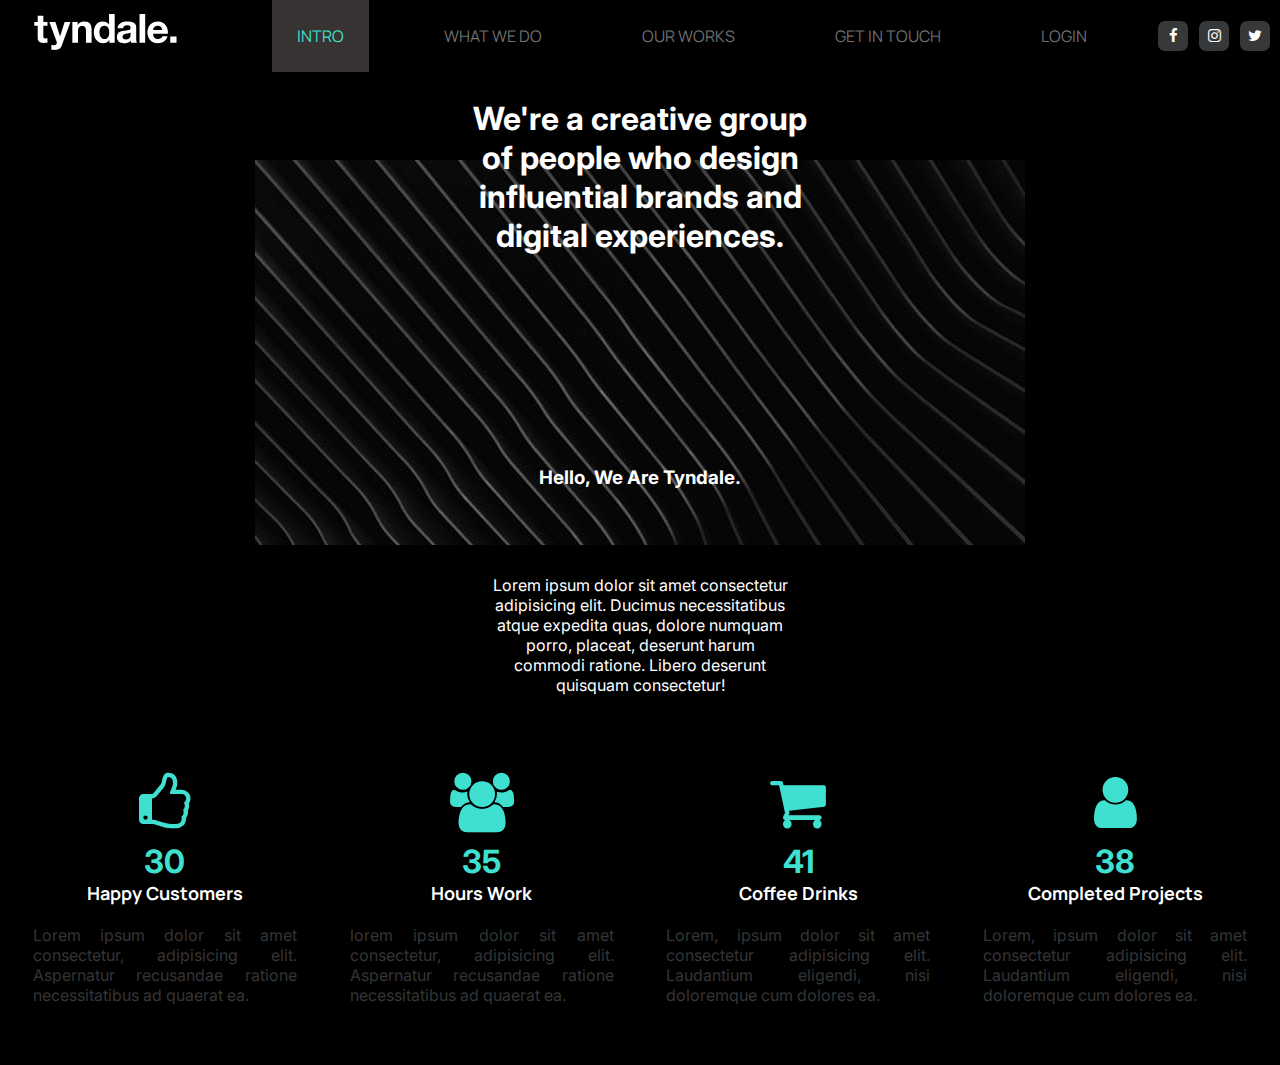
<file: index.html>
<!DOCTYPE html>
<html lang="en">
<head>
    <meta charset="UTF-8">
    <meta http-equiv="X-UA-Compatible" content="IE=edge">
    <meta name="viewport" content="width=device-width, initial-scale=1.0">
    <title>tyndale.</title>
    <link rel="shortcut icon" href="favicon.ico" type="image/x-icon">
    <link rel="stylesheet" type="text/css" href="https://cdnjs.cloudflare.com/ajax/libs/font-awesome/4.7.0/css/font-awesome.min.css">
    <link rel="stylesheet" type="text/css" href="style.css">
    <script src="https://cdn.jsdelivr.net/npm/bootstrap@5.0.0-alpha1/dist/js/bootstrap.bundle.min.js"></script>
    
</head>
<body>
    <header>
        <div>
  <nav class="navbar">
            <span><a href="#" class="logo"><img src="logo.svg" alt="Logo" width="145px"></a></span>
        <ul class="navlinks">    
            <li class="nav-item"><a href="#intro" class="active">INTRO</a></li>
            <li class="nav-item"><a href="#WHAT WE DO">WHAT WE DO</a></li>
            <li class="nav-item"><a href="#OUR WORKS">OUR WORKS</a></li>
            <li class="nav-item"><a href="#Get in touch">GET IN TOUCH</a></li>
            <li class="nav-item"><a href="index2.html">LOGIN</a></li>
        </ul>
        
        <ul class="socialicon">
            
                <li><a href="#"><span class="socialicon facebook"><i class="fa fa-facebook"></i></span></a></li>
                <li><a href="#"><span class="socialicon instagram"><i class="fa fa-instagram"></i></span></a></li>
                <li><a href="#"><span class="socialicon twitter"><i class="fa fa-twitter"></i></span></a></li>
        </ul>
    </nav>

    <button class="hamburger">
    <div class="bar"></div>
    </button>
</div>
</header>
<nav class="mobile-nav">
    <a href="#intro" class="active mobileitem">INTRO</a>
    <a href="#WHAT WE DO" class="mobileitem">WHAT WE DO</a>
    <a href="#OUR WORKS" class="mobileitem">OUR WORKS</a>   
    <a href="#Get in touch" class="mobileitem">GET IN TOUCH</a>

</nav>
    <div style="text-align:center; margin-top:160px;">
        <img src="back.jpeg">
        </div>
        <div class="container-fluid fade-in">
            <div>
                <div class="centertext" style="width:100%;height:300px;color:white;margin-top:-450px; text-align:center;">
                    <h1>We're a creative group<br> of people who design<br> influential brands and <br>digital experiences.</h1>
                </div>
            </div>
            <h3 style="text-align:center;">Hello, We Are Tyndale.</h3>
    <div class="middle">Lorem ipsum dolor sit amet consectetur adipisicing elit. Ducimus necessitatibus atque expedita quas, dolore numquam porro, placeat, deserunt harum commodi ratione. Libero deserunt quisquam consectetur!</div>
    <br>
    
    <div class="bottom fade-in">

       <div class="row">
            <div>
                <div class="counter-box"> <i class="fa fa-thumbs-o-up"></i> <span class="counter">30</span>
                    <p><b>Happy Customers</b></p>
                    <br><div style="text-align: justify;">Lorem ipsum dolor sit amet consectetur, adipisicing elit. Aspernatur recusandae ratione necessitatibus ad quaerat ea.</div>
    
                </div>
            </div>
            <div>
                <div class="counter-box"> <i class="fa fa-group"></i> <span class="counter">35</span>
                    <p><b>Hours Work</b></p>
                    <br><div style="text-align: justify;"> lorem ipsum dolor sit amet consectetur, adipisicing elit. Aspernatur recusandae ratione necessitatibus ad quaerat ea.</div>
    
                    
                </div>
            </div>
            <div>
                <div class="counter-box"> <i class="fa fa-shopping-cart"></i> <span class="counter">41</span>
                    <p><b>Coffee Drinks</b></p>
                    <br><div style="text-align: justify;">Lorem, ipsum dolor sit amet consectetur adipisicing elit. Laudantium eligendi, nisi doloremque cum dolores ea.</div>
                </div>
            </div>
            <div>
                <div class="counter-box"> <i class="fa fa-user"></i> <span class="counter">38</span>
                    <p><b>Completed Projects</b></p>
                    <br><div style="text-align: justify;">Lorem, ipsum dolor sit amet consectetur adipisicing elit. Laudantium eligendi, nisi doloremque cum dolores ea.</div>
                </div>
            </div>
        </div>
    </div>   
    <script src="main.js"></script>
</body>

</html>
</file>
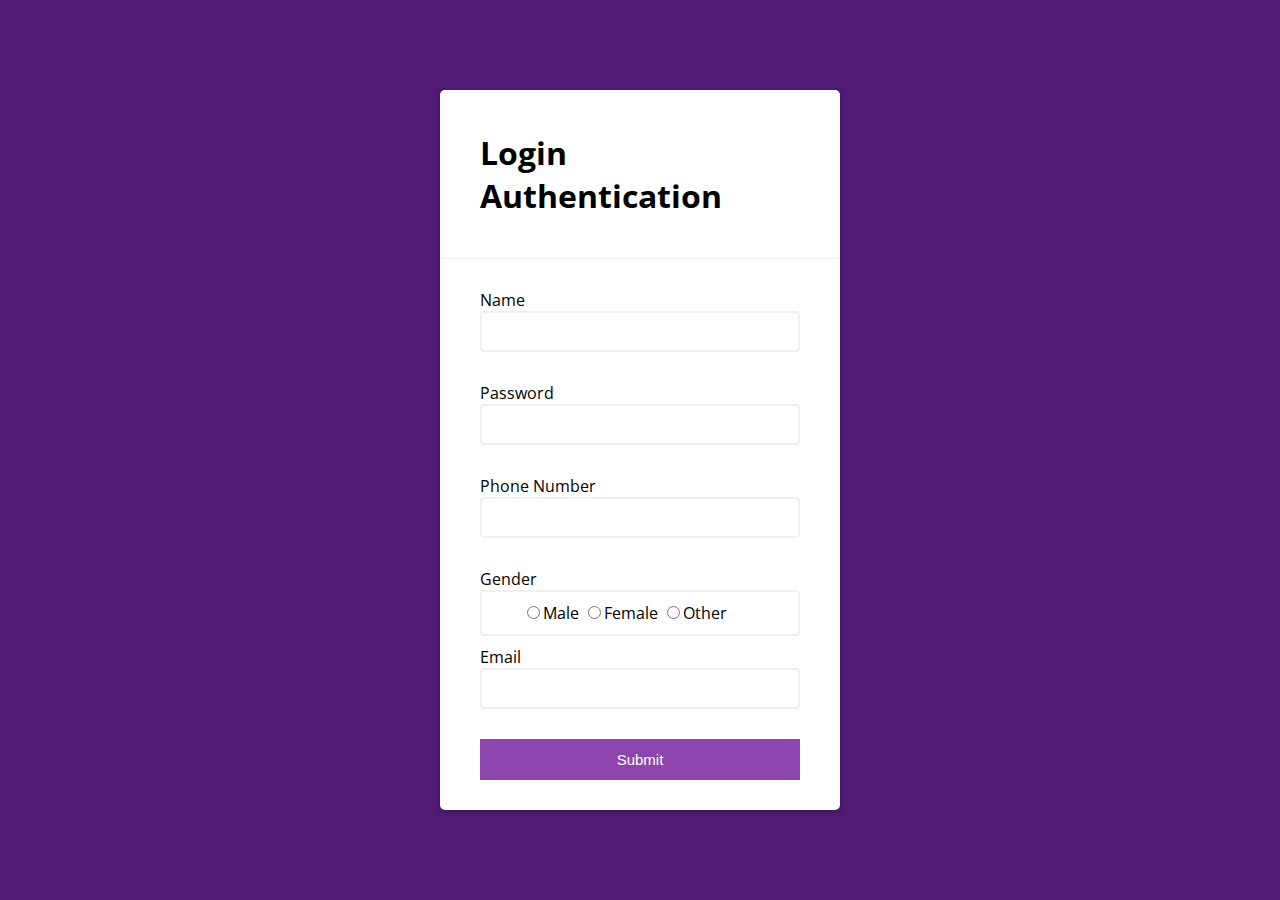
<file: index2.html>
<!DOCTYPE html>
<html lang="en">
<head>
    <meta charset="UTF-8">
    <meta http-equiv="X-UA-Compatible" content="IE=edge">
    <meta name="viewport" content="width=device-width, initial-scale=1.0">
    <title>tyndale Login</title>
    <link rel="shortcut icon" href="favicon.ico" type="image/x-icon">
    <link rel="stylesheet" href="style2.css" type="text/css">
    <link rel="stylesheet" type="text/css" href="https://cdnjs.cloudflare.com/ajax/libs/font-awesome/4.7.0/css/font-awesome.min.css">
    
</head>
<body>
    <div class="container">
        <div class="header">

           <h1>Login Authentication</h1> 

        </div>
        <form id="form" class="form">
         <div class="form-control">
             <label>Name</label><input type="text"  id="Name">
             <i class="fa fa-check-circle"></i>
             <i class="fa fa-exclamation-circle"></i>
             <small>Error</small>
         </div>   
         <div class="form-control">
            <label>Password</label><input type="password" id="Password">
            <i class="fa fa-check-circle"></i>
            <i class="fa fa-exclamation-circle"></i>
            <small>Error</small>
        </div>  
        <div class="form-control">
            <label>Phone Number</label><input type="number" id="Phone">
            <i class="fa fa-check-circle"></i>
            <i class="fa fa-exclamation-circle"></i>
            <small>Error</small>
        </div>  
        <label>Gender</label>
        <div class="form-inline">
            
            <div class="inline" id= "gender"></div>
            <label><input type="radio" name="gender" value="Male" id="mgender">Male</label>
            <label><input type="radio" name="gender" value="Female" id="fgender">Female</label>
            <label><input type="radio" name="gender" value="Other" id="ogender">Other</label>
            
            <small>Error</small>
        </div> 
        <div class="form-control">
            <label>Email</label><input type="email" id="Email">
            <i class="fa fa-check-circle"></i>
            <i class="fa fa-exclamation-circle"></i>
            <small>Error</small>
        </div>   
        
        <div> 

        <button>Submit</button></div>
        </form>
    </div>
    
</body>
</html>
</file>
<file: style.css>
@import url('https://fonts.googleapis.com/css2?family=Inter:wght@300&family=Manrope:wght@200&display=swap');
*{
    padding: 0;
    margin: 0;
    box-sizing: border-box;
}

body{
    background-color: black;
    font-family: 'Inter', sans-serif;
    
}
a{
    text-decoration: none;
}
ul{
    list-style: none;
} 
li{
    display: inline-block;
}
.navbar{
    position: absolute;
    display: flex;
    top: 0;
    left: 0;
    width: 100%;
    justify-content: space-around;
    align-items: center;
    
}

.navlinks{
    display: flex;
    align-items: center;
}
.logo{
  width: 5.5rem;
 
}

.navlinks li{
    font-family: 'Manrope', sans-serif;
    margin: 0 1.56rem;
    padding: 1.56rem;
}
.navlinks li:first-child{
    background-color: rgb(56, 51, 51);
    
}
.navlinks li:hover{
    background-color: rgb(56, 51, 51)
}
a:visited, a{
    color: rgb(110, 112, 114);
}
a:hover, a.active{
    color: turquoise;
}


.socialicon{
    color: white;
    display: flex;
    flex-direction: row;
    justify-content: center;
    align-items: center;
    font-size: 0.938rem;
    border-radius: 0.438rem;
    margin-right: 0.688rem;
    cursor: pointer;
    height: 1.875rem;
    width: 1.875rem;
}
.twitter {
    background-color: #37383a;
}
.twitter:hover{
    color: #48bcf1;
}
.facebook {
    background-color: #37383a;
}
.facebook:hover{
    color: blue;
}
.instagram {
    background-color: #37383a;
}
.instagram:hover{
    color: rgb(235, 72, 208);
}
.socialicon i {
    transition: 0.4s all;
}

.socialicon:hover i {
    transform: scale(1.1)
}
.fade-in {
    animation: fadeIn ease 5s;
    -webkit-animation: fadeIn ease 5s;
    -moz-animation: fadeIn ease 5s;
    -o-animation: fadeIn ease 5s;
    -ms-animation: fadeIn ease 5s;
  }

  .row{
      display: flex;
      justify-content: space-evenly;
      align-items:stretch;
  }
  
 
  
@keyframes fadeIn{
    0% {
      opacity:0;
    }
    100% {
      opacity:1;
    }
  }
  
  @-moz-keyframes fadeIn {
    0% {
      opacity:0;
    }
    100% {
      opacity:1;
    }
  }
  
  @-webkit-keyframes fadeIn {
    0% {
      opacity:0;
    }
    100% {
      opacity:1;
    }
  }
  
  @-o-keyframes fadeIn {
    0% {
      opacity:0;
    }
    100% {
      opacity:1;
    }
  }
  
  @-ms-keyframes fadeIn {
    0% {
      opacity:0;
    }
    100% {
      opacity:1;
    }
  }
 
  h3, .middle{
    
    height: 157px;
    width: 300px;
    display: flex;
    justify-content: center !important;
    align-items: center !important;
    text-align: center;
    background-color: black;
    color: white;
    margin: auto;
    
}


.counter-box {
    display: block;
    background: black;
    color: #343536;
    padding: 40px 20px 37px;
    text-align: center;
    width: 304px;
    height: 332px;
}

.counter-box p {
    margin: 5px 0 0;
    padding: 0;
    color: white;
    font-size: 18px;
    font-weight: 500;
    font-family: 'Manrope', sans-serif;
}

.counter-box i {
    font-size: 60px;
    margin: 0 0 15px;
    color: #40E0D0;

}

.counter {
    display: block;
    font-size: 32px;
    font-weight: 700;
    color: #40E0D0;
    line-height: 28px
}

.counter-box.colored {
    background: #40E0D0;

}

.counter-box.colored p,
.counter-box.colored i,
.counter-box.colored .counter {
    color: #fff
} 
.bottom{
    color: black;
    
}
/* mobile */

/*hamburger*/ 
.hamburger{
  position: relative;
  display: block;
  width: 35px;
  cursor: pointer;
  appearance: none;
  background: none;
  outline: none;
  border: none;
  margin: 11px;
}
.hamburger .bar, .hamburger:after, .hamburger:before{
  content: '';
  display: block;
  width: 100%;
  height: 5px;
  background-color: white;
  margin: 6px 0px;
  transition: 0.4s;
}

.hamburger.is-active:before{
  transform: rotate(-45deg) translate(-8px,6px);

}
.hamburger.is-active:after{
  transform: rotate(45deg) translate(-9px,-8px);

}
.hamburger.hamburger.is-active .bar{
  opacity: 0;
}

.mobile-nav{
  display: block;
  position: relative;
  top: 0;
  left: 100%;
  width: 100%;
  min-height: 15vh;
  z-index: 98;
  background-color: black;
  padding-top: 120px;
  transition: 0.4s;
  
}

.mobile-nav.is-active{
  left: 0;
}
.mobile-nav a {
  display: block;
  margin: 0 auto 16px;
  padding:10px 60px 10px 20px;
  background-color: rgb(56, 51, 51);
  width: 100%;
  max-width: 200px;
}
@media (max-width: 968px) {
  .nav-item{
    display: none;
  }
  .navbar{
    display:flex;
    justify-content: space-evenly;

  }
  .socialicon{
    
    align-items: center;
    
  }
  .logo{
    display: block;
  }
  
  .row{
    display: flex;
    flex-direction: column;
    align-items: center;
  }
 
}
@media (min-width: 768px){
  .mobile-nav{
    display: none;
  
  }
  .hamburger{
    display: none;
  }
  
}
</file>
<file: style2.css>
@import url('https://fonts.googleapis.com/css2?family=Open+Sans&display=swap');
*{
    box-sizing: border-box;
}
body{
    background-color: #511a75;
    font-family: 'Open Sans', sans-serif;
    display: flex;
    align-items: center;
    justify-content: center;
    min-height: 100vh;
    margin: 0;
}

.container{
    background-color: white;
    border-radius: 5px;
    box-shadow: 0 2px 5px rgba(0,0,0,0.3);
    width: 400px;
    max-width: 100%;
}

.header{
    background: color #f7f7f7;
    border-bottom: 1px solid #f0f0f0;
    padding: 20px 40px;
}

.form{
    padding: 30px 40px;
}
.form-inline{
    border: 2px solid #f0f0f0;
    border-radius: 4px;
    display: block;
    padding: 10px 40px;
    margin-bottom: 10px;
}
.form-inline small{
    visibility: hidden;
    position: absolute;
    bottom: 0;
    left: 0;
}
.form-control{
    margin-bottom: 10px;
    padding-bottom: 20px;
    position: relative;
}

.form-control input{
    border: 2px solid #f0f0f0;
    border-radius: 4px;
    display: block;
    font-size: 15px;
    padding: 10px;
    width: 100%;
}

.form-control.success input{
    border-color: yellowgreen;
}
.form-control.error input{
    border-color: tomato;
}
.form-control i{
    position: absolute;
    top: 40px;
    right: 10px;
    visibility: hidden;
}

.form-control.success i.fa-check-circle{
    color: yellowgreen;
    visibility: visible;
}

.form-control.error i.fa-exclamation-circle{
    color: tomato;
    visibility: visible; 
}
.form-control small{
    visibility: hidden;
    position: absolute;
    bottom: 0;
    left: 0;
}
.form-control.error small{
    visibility: visible;
    color: tomato;
}
.form button{
    background-color: #8e44ad;
    border: 2px solid #8e44ad;
    color: white;
    display: block;
    font-size: 15px;
    padding: 10px;
    width: 100%;

}
</file>
